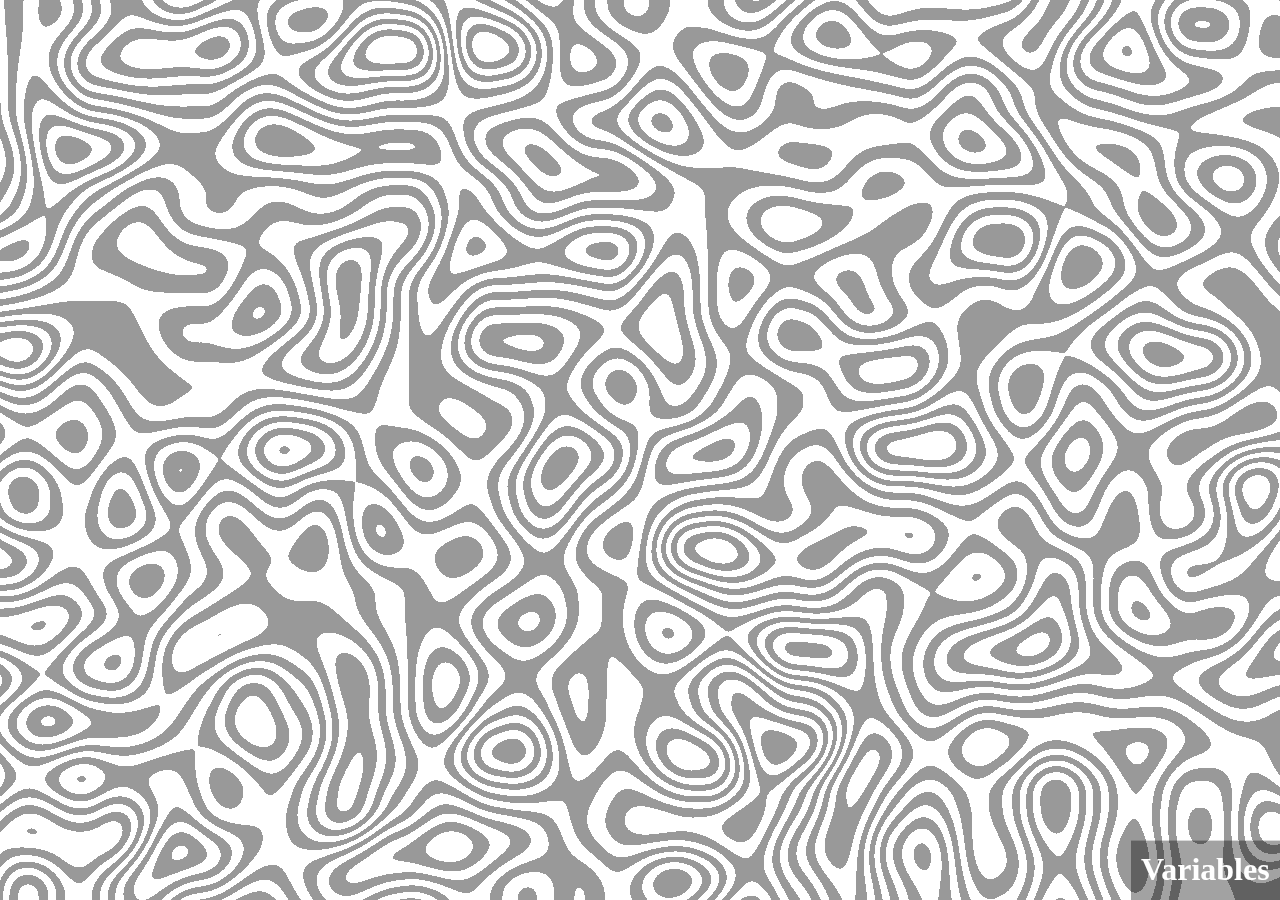
<file: WorkSpace/index.html>
<!DOCTYPE html>
<html>
  <head>
    <title>Shader Sketchbook</title>
    <meta name="author" content="Joseph B Horowitz">
    <meta name="viewport" content="width=device-width, user-scalable=no, minimum-scale=1.0, maximum-scale=1.0">
    <meta http-equiv="Content-Type" content="text/html; charset=utf-8">
    <!-- CSS -->
    <link href="css/styles.css" rel="stylesheet" type="text/css">
    <!-- GLSL -->
    <script name="shader" data-src="glsl/lib/easingFunctions.glsl" data-type="easing" data-version="v1"></script>
    <script name="shader" data-src="glsl/lib/perlin3D.glsl" data-type="perlin3D" data-version="v1"></script>
    <script name="shader" data-src="glsl/lib/worley3D.glsl" data-type="worley3D" data-version="v1"></script>
    <script name="shader" data-src="glsl/lib/utils.glsl" data-type="utils" data-version="v1"></script>
    <script name="shader" data-src="glsl/vertex.glsl" data-type="vertex" data-version="v1"></script>
    <script name="shader" data-src="glsl/fragment.glsl" data-type="fragment" data-version="v1"></script>
    <!-- JS -->
    <script type="text/javascript" src="js/lib/signals.js"></script>
    <script type="text/javascript" src="js/lib/glUtils.js"></script>
    <script type="text/javascript" src="js/lib/uiUtils.js"></script>
    <script type="text/javascript" src="js/lib/shaderSetup.js"></script>
    <script type="text/javascript" src="js/index.js"></script>
  </head>

  <body>
    <div>
      <form>
        <h1>Variables</h1>
        <ul>
          <li>
            <h3>Color 1:</h3>
            <input type="color" id="color1" value="#FFFFFF">
          </li>
          <li>
            <h3>Color 2:</h3>
            <input type="color" id="color2" value="#999999">
          </li>
          <li>
            <h3>Color 3:</h3>
            <input type="color" id="color3" value="#333333">
          </li>
          <li>
            <h3>Color 4:</h3>
            <input type="color" id="color4">
          </li>
          <li>
            <h3>Value 1:</h3>
            <input type="range" id="v1" name="vol" min="0" max="100">
          </li>
          <li>
            <h3>Value 2:</h3>
            <input type="range" id="v2" name="vol" min="0" max="100">
          </li>
          <li>
            <h3>Value 3:</h3>
            <input type="range" id="v3" name="vol" min="0" max="100">
          </li>
          <li>
            <h3>Value 4:</h3>
            <input type="range" id="v4" name="vol" min="0" max="100">
          </li>
        </ul>
      </form> 
    </div>
    <canvas id="glcanvas">
      Your browser doesn't appear to support the HTML5 <code>&lt;canvas&gt;</code> element.
    </canvas>
  </body>
</html>
</file>
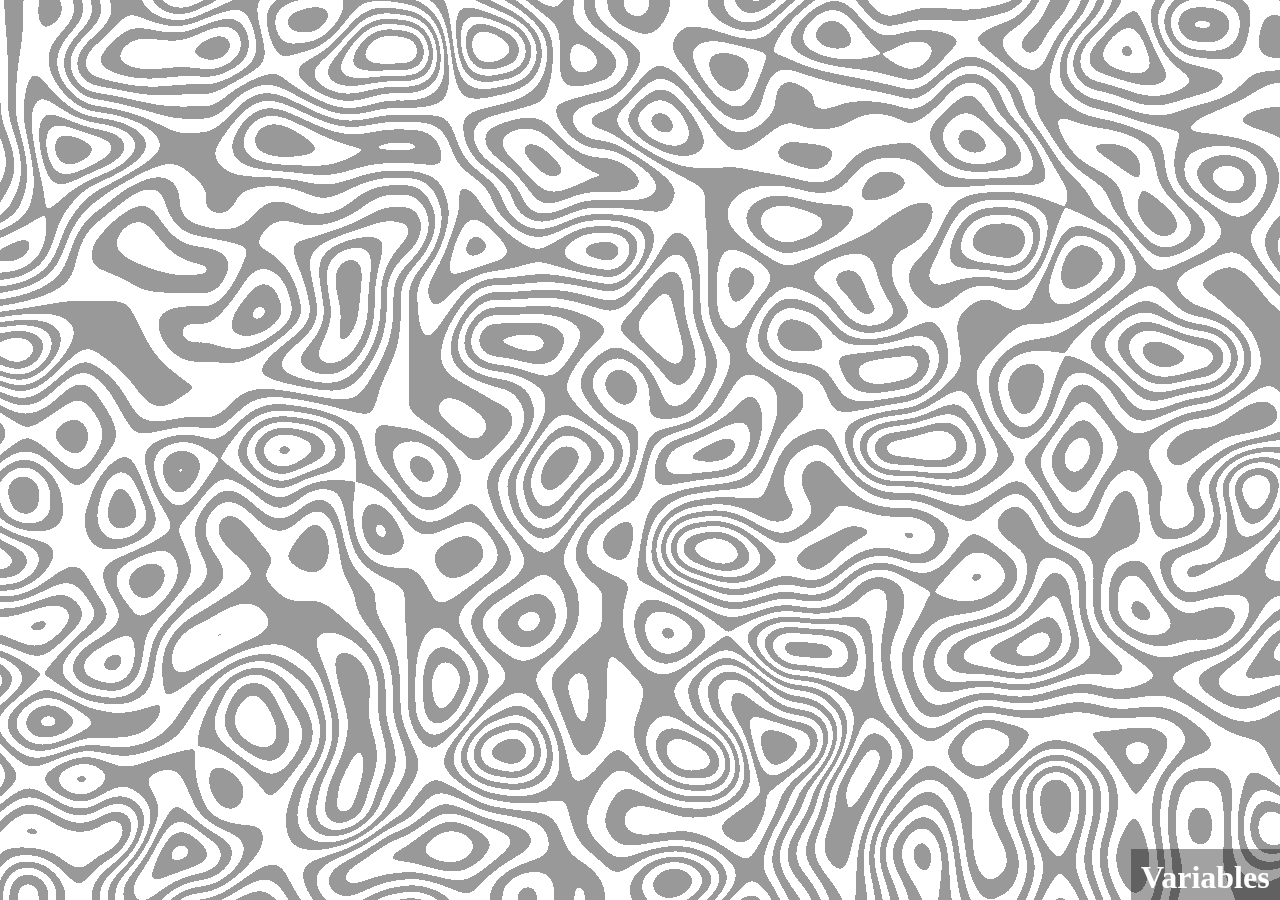
<file: sketches/0-Pill/index.html>
<!DOCTYPE html>
<html>
  <head>
    <title>Shader Sketchbook</title>
    <meta name="author" content="Joseph B Horowitz">
    <meta name="viewport" content="width=device-width, user-scalable=no, minimum-scale=1.0, maximum-scale=1.0">
    <meta http-equiv="Content-Type" content="text/html; charset=utf-8">
    <!-- CSS -->
    <link href="css/styles.css" rel="stylesheet" type="text/css">
    <!-- GLSL -->
    <script name="shader" data-src="glsl/lib/easingFunctions.glsl" data-type="easing" data-version="v1"></script>
    <script name="shader" data-src="glsl/lib/perlin3D.glsl" data-type="perlin3D" data-version="v1"></script>
    <script name="shader" data-src="glsl/lib/utils.glsl" data-type="utils" data-version="v1"></script>
    <script name="shader" data-src="glsl/vertex.glsl" data-type="vertex" data-version="v1"></script>
    <script name="shader" data-src="glsl/fragment.glsl" data-type="fragment" data-version="v1"></script>
    <!-- JS -->
    <script type="text/javascript" src="js/lib/signals.js"></script>
    <script type="text/javascript" src="js/lib/glUtils.js"></script>
    <script type="text/javascript" src="js/lib/uiUtils.js"></script>
    <script type="text/javascript" src="js/lib/shaderSetup.js"></script>
    <script type="text/javascript" src="js/index.js"></script>
  </head>

  <body>
    <div>
      <form>
        <h1>Variables</h1>
        <ul>
          <li>
            <h3>Color 1:</h3>
            <input type="color" id="color1" value="#FFFFFF">
          </li>
          <li>
            <h3>Color 2:</h3>
            <input type="color" id="color2" value="#999999">
          </li>
          <li>
            <h3>Value 1:</h3>
            <input type="range" id="v1" name="vol" min="0" max="100">
          </li>
          <li>
            <h3>Value 2:</h3>
            <input type="range" id="v2" name="vol" min="0" max="100">
          </li>
          <li>
            <h3>Value 3:</h3>
            <input type="range" id="v3" name="vol" min="0" max="100">
          </li>
          <li>
            <h3>Value 4:</h3>
            <input type="range" id="v4" name="vol" min="0" max="100">
          </li>
          <li>
            <h3>Value 5:</h3>
            <input type="range" id="v5" name="vol" min="0" max="100">
          </li>
        </ul>
      </form> 
    </div>
    <canvas id="glcanvas">
      Your browser doesn't appear to support the HTML5 <code>&lt;canvas&gt;</code> element.
    </canvas>
  </body>
</html>
</file>
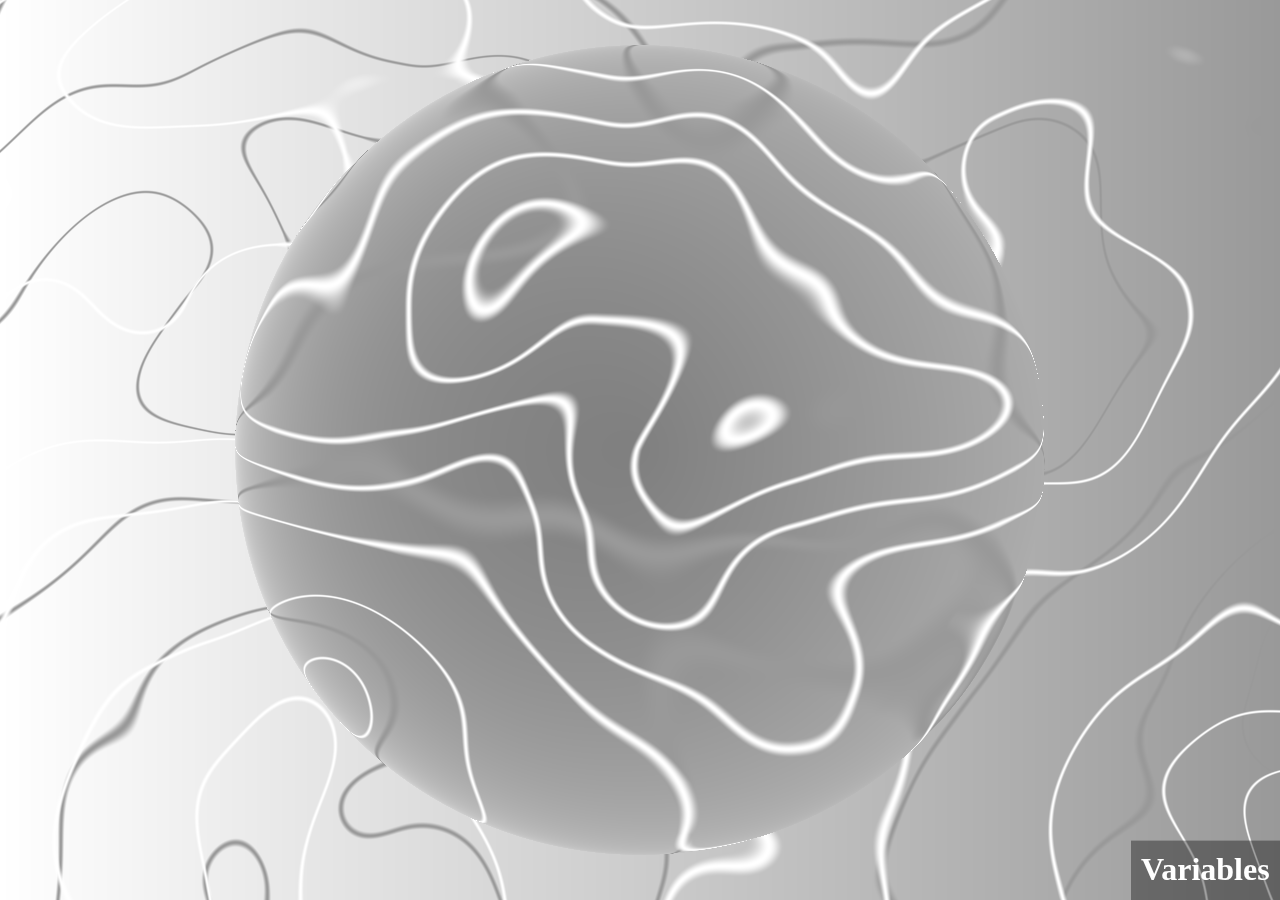
<file: sketches/1-Orb/index.html>
<!DOCTYPE html>
<html>
  <head>
    <title>Shader Sketchbook</title>
    <meta name="author" content="Joseph B Horowitz">
    <meta name="viewport" content="width=device-width, user-scalable=no, minimum-scale=1.0, maximum-scale=1.0">
    <meta http-equiv="Content-Type" content="text/html; charset=utf-8">
    <!-- CSS -->
    <link href="css/styles.css" rel="stylesheet" type="text/css">
    <!-- GLSL -->
    <script name="shader" data-src="glsl/lib/easingFunctions.glsl" data-type="easing" data-version="v1"></script>
    <script name="shader" data-src="glsl/lib/perlin3D.glsl" data-type="perlin3D" data-version="v1"></script>
    <script name="shader" data-src="glsl/lib/utils.glsl" data-type="utils" data-version="v1"></script>
    <script name="shader" data-src="glsl/vertex.glsl" data-type="vertex" data-version="v1"></script>
    <script name="shader" data-src="glsl/fragment.glsl" data-type="fragment" data-version="v1"></script>
    <!-- JS -->
    <script type="text/javascript" src="js/lib/signals.js"></script>
    <script type="text/javascript" src="js/lib/glUtils.js"></script>
    <script type="text/javascript" src="js/lib/uiUtils.js"></script>
    <script type="text/javascript" src="js/lib/shaderSetup.js"></script>
    <script type="text/javascript" src="js/index.js"></script>
  </head>

  <body>
    <div>
      <form>
        <h1>Variables</h1>
        <h3>Color 1:</h3>
        <input type="color" id="color1" value="#FFFFFF">
        <h3>Color 2:</h3>
        <input type="color" id="color2" value="#999999">
        <h3>Color 3:</h3>
        <input type="color" id="color3" value="#333333">
        <h3>Color 4:</h3>
        <input type="color" id="color4">
        <h3>Speed:</h3>
        <input type="range" id="v1" name="vol" min="0" max="100">
        <h3>Size:</h3>
        <input type="range" id="v2" name="vol" min="0" max="100">
        <h3>Falloff:</h3>
        <input type="range" id="v3" name="vol" min="0" max="100">
        <h3>Value 4:</h3>
        <input type="range" id="v4" name="vol" min="0" max="100">
      </form> 
    </div>
    <canvas id="glcanvas">
      Your browser doesn't appear to support the HTML5 <code>&lt;canvas&gt;</code> element.
    </canvas>
  </body>
</html>
</file>
<file: WorkSpace/css/styles.css>
* {
    margin: 0; 
    padding: 0;
}
::-webkit-scrollbar{
    width: 0px;
    background: transparent;
}
body{
    overscroll-behavior: none;
}

form{
    background-color: rgba(0, 0, 0, 0.365);
    position:fixed;
    bottom: 0;
    right: 0;
    padding: 10px;
    color: white;
    transition: 0.3s;
    transform: translateY(88%);

}

form h1{
    padding-top: 0px;
    padding-bottom: 10px;
}

form input{
    margin-bottom: 10px;
}

form:hover{
    transition: 0.3s;
    transform: translateY(0px);
    background-color: rgba(0, 0, 0,1);
}

canvas {
    width:100vw;
    height:100vh;
    position:fixed;
    top:0;
    left:0;
    z-index: -1;
    overflow: hidden;
}
</file>
<file: sketches/0-Pill/css/styles.css>
* {
    margin: 0; 
    padding: 0;
}
::-webkit-scrollbar{
    width: 0px;
    background: transparent;
}
body{
    overscroll-behavior: none;
}

form{
    background-color: rgba(0, 0, 0, 0.365);
    position:fixed;
    bottom: 0;
    right: 0;
    padding: 10px;
    color: white;
    transition: 0.3s;
    transform: translateY(88%);

}

form h1{
    padding-top: 0px;
    padding-bottom: 10px;
}

form input{
    margin-bottom: 10px;
}

form:hover{
    transition: 0.3s;
    transform: translateY(0px);
    background-color: rgba(0, 0, 0,1);
}

canvas {
    width:100vw;
    height:100vh;
    position:fixed;
    top:0;
    left:0;
    z-index: -1;
    overflow: hidden;
}
</file>
<file: sketches/1-Orb/css/styles.css>
* {
    margin: 0; 
    padding: 0;
}
::-webkit-scrollbar{
    width: 0px;
    background: transparent;
}
body{
    overscroll-behavior: none;
}

form{
    background-color: rgba(0, 0, 0, 0.365);
    position:fixed;
    bottom: 0;
    right: 0;
    padding: 10px;
    color: white;
    transition: 0.3s;
    transform: translateY(88%);

}

form h1{
    padding-top: 0px;
    padding-bottom: 10px;
}

form input{
    margin-bottom: 10px;
}

form:hover{
    transition: 0.3s;
    transform: translateY(0px);
    background-color: rgba(0, 0, 0,1);
}

canvas {
    width:100vw;
    height:100vh;
    position:fixed;
    top:0;
    left:0;
    z-index: -1;
    overflow: hidden;
}
</file>
